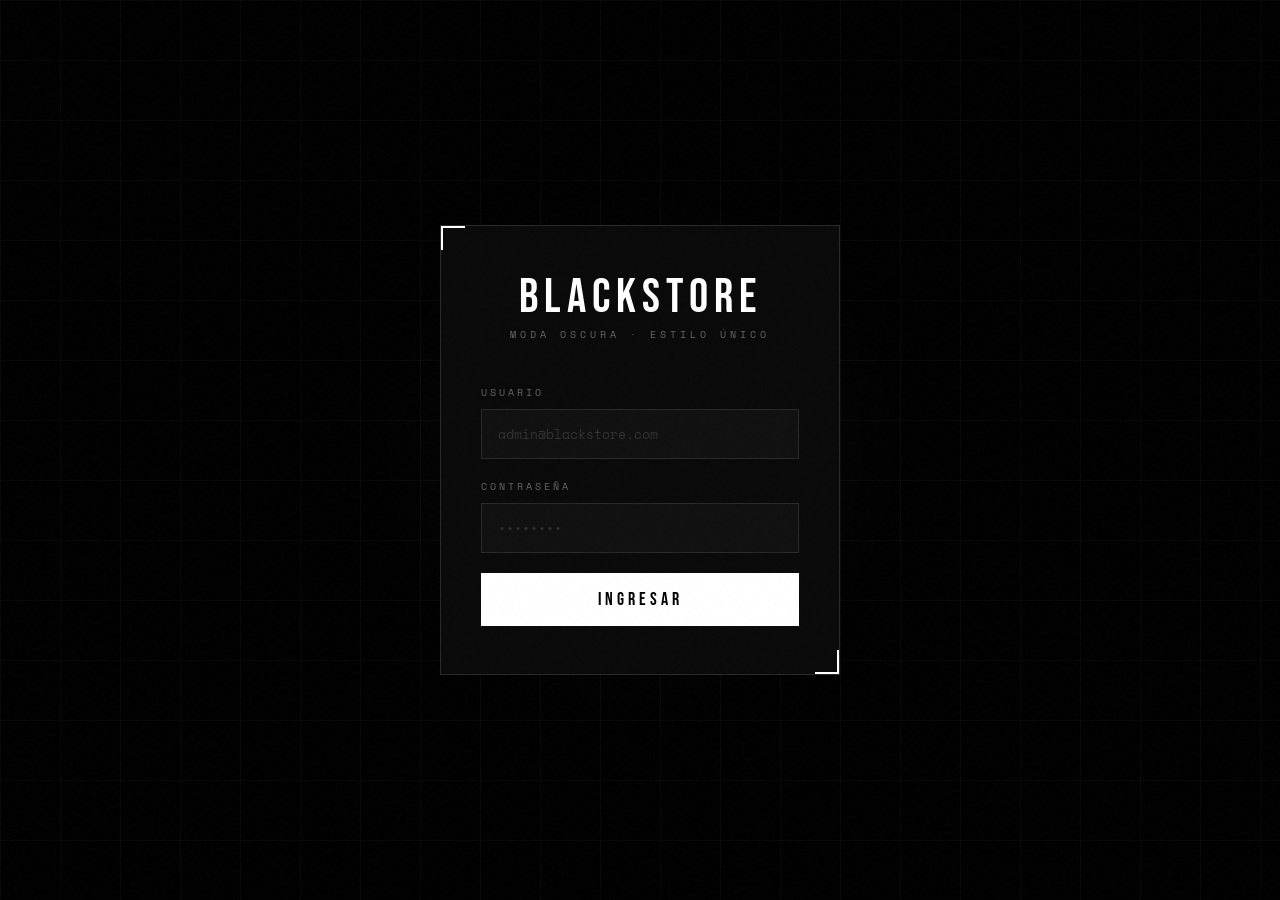
<file: login.html>
<!DOCTYPE html>
<html lang="es">
<head>
  <meta charset="UTF-8" />
  <meta name="viewport" content="width=device-width, initial-scale=1.0" />
  <title>BLACKSTORE — Iniciar Sesión</title>
  <link rel="stylesheet" href="../css/global.css" />
  <link rel="stylesheet" href="../css/login.css" />
</head>
<body class="login-page">

  <div class="login-bg"></div>

  <div class="login-card">
    <div class="login-logo">
      <span class="brand">BLACKSTORE</span>
      <span class="tagline">Moda oscura · Estilo único</span>
    </div>

    <div id="error-msg" class="error-msg" role="alert"></div>

    <div class="login-form">
      <div class="form-group">
        <label for="email">Usuario</label>
        <input type="email" id="email" placeholder="admin@blackstore.com" autocomplete="email" />
      </div>
      <div class="form-group">
        <label for="password">Contraseña</label>
        <input type="password" id="password" placeholder="••••••••" autocomplete="current-password" />
      </div>
      <button class="btn-login" id="login-btn">
        <span>INGRESAR</span>
      </button>
    </div>

   
  </div>

  <script src="../js/auth.js"></script>
  <script src="../js/login.js"></script>

</body>
</html>
</file>
<file: css/global.css>
@import url('https://fonts.googleapis.com/css2?family=Bebas+Neue&family=Space+Mono:ital,wght@0,400;0,700;1,400&family=Inter:wght@300;400;500&display=swap');

:root {
  --black: #000000;
  --off-black: #0a0a0a;
  --deep: #111111;
  --surface: #1a1a1a;
  --surface-2: #222222;
  --border: #2a2a2a;
  --border-light: #333333;
  --white: #ffffff;
  --off-white: #f0f0f0;
  --muted: #666666;
  --accent: #ffffff;
  --accent-dim: rgba(255,255,255,0.08);
  --red: #ff2d2d;
  --green: #00ff88;

  --font-display: 'Bebas Neue', sans-serif;
  --font-mono: 'Space Mono', monospace;
  --font-body: 'Inter', sans-serif;

  --sidebar-width: 240px;
  --header-height: 64px;
  --transition: 0.2s cubic-bezier(0.4, 0, 0.2, 1);
  --transition-slow: 0.4s cubic-bezier(0.4, 0, 0.2, 1);
}

*, *::before, *::after {
  margin: 0;
  padding: 0;
  box-sizing: border-box;
}

html {
  scroll-behavior: smooth;
}

body {
  background-color: var(--black);
  color: var(--white);
  font-family: var(--font-body);
  font-size: 14px;
  line-height: 1.6;
  -webkit-font-smoothing: antialiased;
}

a {
  color: inherit;
  text-decoration: none;
}

button {
  cursor: pointer;
  border: none;
  background: none;
  font-family: inherit;
}

img {
  display: block;
  max-width: 100%;
}

ul {
  list-style: none;
}

/* Scrollbar */
::-webkit-scrollbar { width: 4px; }
::-webkit-scrollbar-track { background: var(--black); }
::-webkit-scrollbar-thumb { background: var(--border-light); border-radius: 2px; }

/* Utility */
.mono { font-family: var(--font-mono); }
.display { font-family: var(--font-display); }

/* Noise texture overlay */
body::before {
  content: '';
  position: fixed;
  inset: 0;
  background-image: url("data:image/svg+xml,%3Csvg viewBox='0 0 256 256' xmlns='http://www.w3.org/2000/svg'%3E%3Cfilter id='noise'%3E%3CfeTurbulence type='fractalNoise' baseFrequency='0.9' numOctaves='4' stitchTiles='stitch'/%3E%3C/filter%3E%3Crect width='100%25' height='100%25' filter='url(%23noise)' opacity='0.03'/%3E%3C/svg%3E");
  pointer-events: none;
  z-index: 9999;
  opacity: 0.4;
}
</file>
<file: css/login.css>
body.login-page {
  display: flex;
  align-items: center;
  justify-content: center;
  min-height: 100vh;
  background: var(--black);
  overflow: hidden;
}

/* Animated background grid */
.login-bg {
  position: fixed;
  inset: 0;
  background-image:
    linear-gradient(rgba(255,255,255,0.03) 1px, transparent 1px),
    linear-gradient(90deg, rgba(255,255,255,0.03) 1px, transparent 1px);
  background-size: 60px 60px;
  animation: gridShift 20s linear infinite;
  pointer-events: none;
}

@keyframes gridShift {
  0% { transform: translate(0, 0); }
  100% { transform: translate(60px, 60px); }
}

/* Glow orb */
.login-bg::after {
  content: '';
  position: absolute;
  top: 50%;
  left: 50%;
  transform: translate(-50%, -50%);
  width: 600px;
  height: 600px;
  background: radial-gradient(circle, rgba(255,255,255,0.04) 0%, transparent 70%);
  border-radius: 50%;
  animation: pulse 4s ease-in-out infinite;
}

@keyframes pulse {
  0%, 100% { transform: translate(-50%, -50%) scale(1); opacity: 1; }
  50% { transform: translate(-50%, -50%) scale(1.1); opacity: 0.6; }
}

/* Login card */
.login-card {
  position: relative;
  z-index: 1;
  width: 100%;
  max-width: 400px;
  padding: 48px 40px;
  background: var(--off-black);
  border: 1px solid var(--border);
  animation: slideUp 0.6s cubic-bezier(0.4, 0, 0.2, 1) both;
}

@keyframes slideUp {
  from { opacity: 0; transform: translateY(30px); }
  to { opacity: 1; transform: translateY(0); }
}

.login-logo {
  text-align: center;
  margin-bottom: 40px;
}

.login-logo .brand {
  font-family: var(--font-display);
  font-size: 48px;
  letter-spacing: 6px;
  color: var(--white);
  display: block;
  line-height: 1;
}

.login-logo .tagline {
  font-family: var(--font-mono);
  font-size: 10px;
  color: var(--muted);
  letter-spacing: 4px;
  margin-top: 6px;
  text-transform: uppercase;
}

/* Corner decoration */
.login-card::before {
  content: '';
  position: absolute;
  top: 0; left: 0;
  width: 24px; height: 24px;
  border-top: 2px solid var(--white);
  border-left: 2px solid var(--white);
}

.login-card::after {
  content: '';
  position: absolute;
  bottom: 0; right: 0;
  width: 24px; height: 24px;
  border-bottom: 2px solid var(--white);
  border-right: 2px solid var(--white);
}

/* Form */
.login-form {
  display: flex;
  flex-direction: column;
  gap: 20px;
}

.form-group {
  display: flex;
  flex-direction: column;
  gap: 8px;
}

.form-group label {
  font-family: var(--font-mono);
  font-size: 10px;
  letter-spacing: 3px;
  text-transform: uppercase;
  color: var(--muted);
}

.form-group input {
  background: var(--deep);
  border: 1px solid var(--border);
  color: var(--white);
  font-family: var(--font-mono);
  font-size: 13px;
  padding: 14px 16px;
  outline: none;
  transition: border-color var(--transition);
  width: 100%;
}

.form-group input::placeholder {
  color: var(--border-light);
}

.form-group input:focus {
  border-color: var(--white);
}

.form-group input.error {
  border-color: var(--red);
}

/* Error message */
.error-msg {
  font-family: var(--font-mono);
  font-size: 11px;
  color: var(--red);
  text-align: center;
  padding: 12px;
  border: 1px solid rgba(255, 45, 45, 0.3);
  background: rgba(255, 45, 45, 0.05);
  display: none;
  animation: shake 0.4s ease;
}

.error-msg.visible {
  display: block;
}

@keyframes shake {
  0%, 100% { transform: translateX(0); }
  25% { transform: translateX(-6px); }
  75% { transform: translateX(6px); }
}

/* Submit button */
.btn-login {
  background: var(--white);
  color: var(--black);
  font-family: var(--font-display);
  font-size: 18px;
  letter-spacing: 4px;
  padding: 16px;
  width: 100%;
  transition: all var(--transition);
  position: relative;
  overflow: hidden;
}

.btn-login::before {
  content: '';
  position: absolute;
  inset: 0;
  background: var(--black);
  transform: translateX(-100%);
  transition: transform var(--transition);
}

.btn-login:hover::before { transform: translateX(0); }
.btn-login:hover { color: var(--white); }

.btn-login span { position: relative; z-index: 1; }

/* Loading state */
.btn-login.loading {
  pointer-events: none;
  opacity: 0.7;
}

.login-footer {
  margin-top: 32px;
  text-align: center;
  font-family: var(--font-mono);
  font-size: 10px;
  color: var(--muted);
  letter-spacing: 1px;
}
</file>
